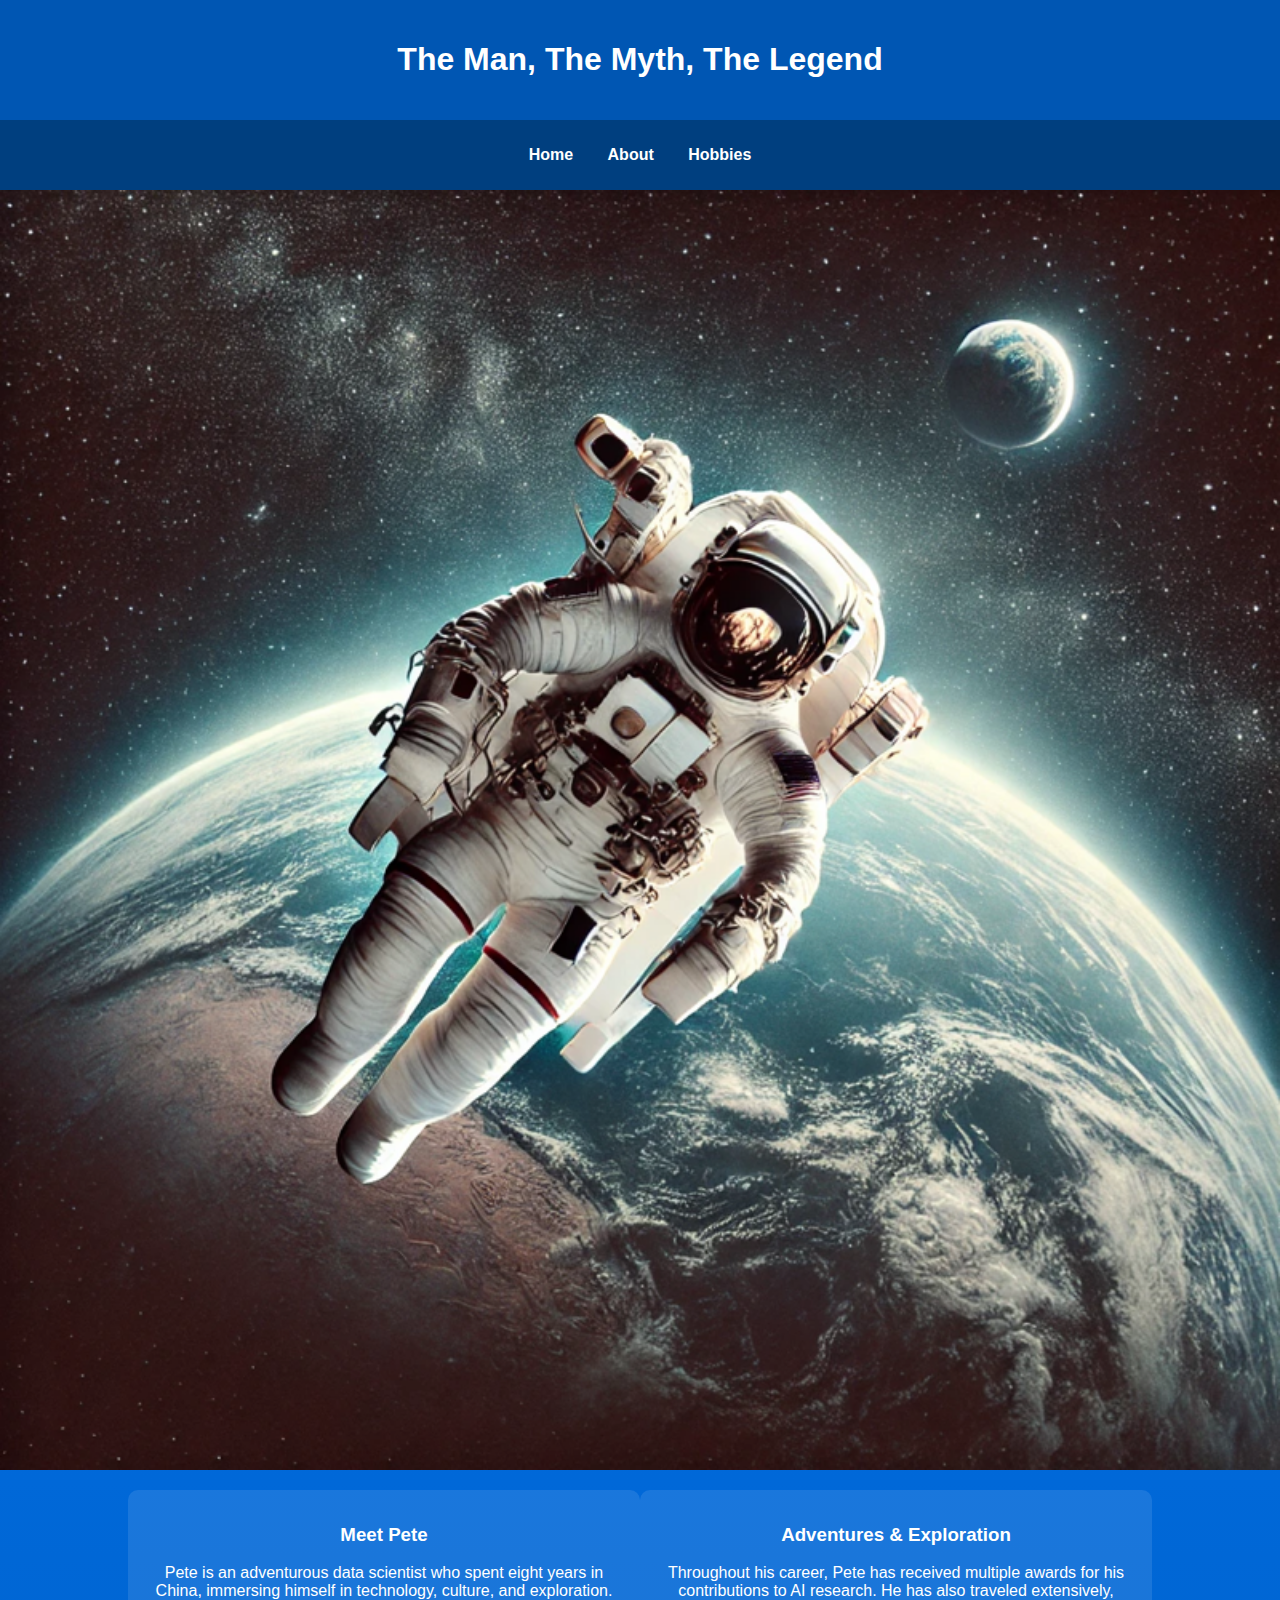
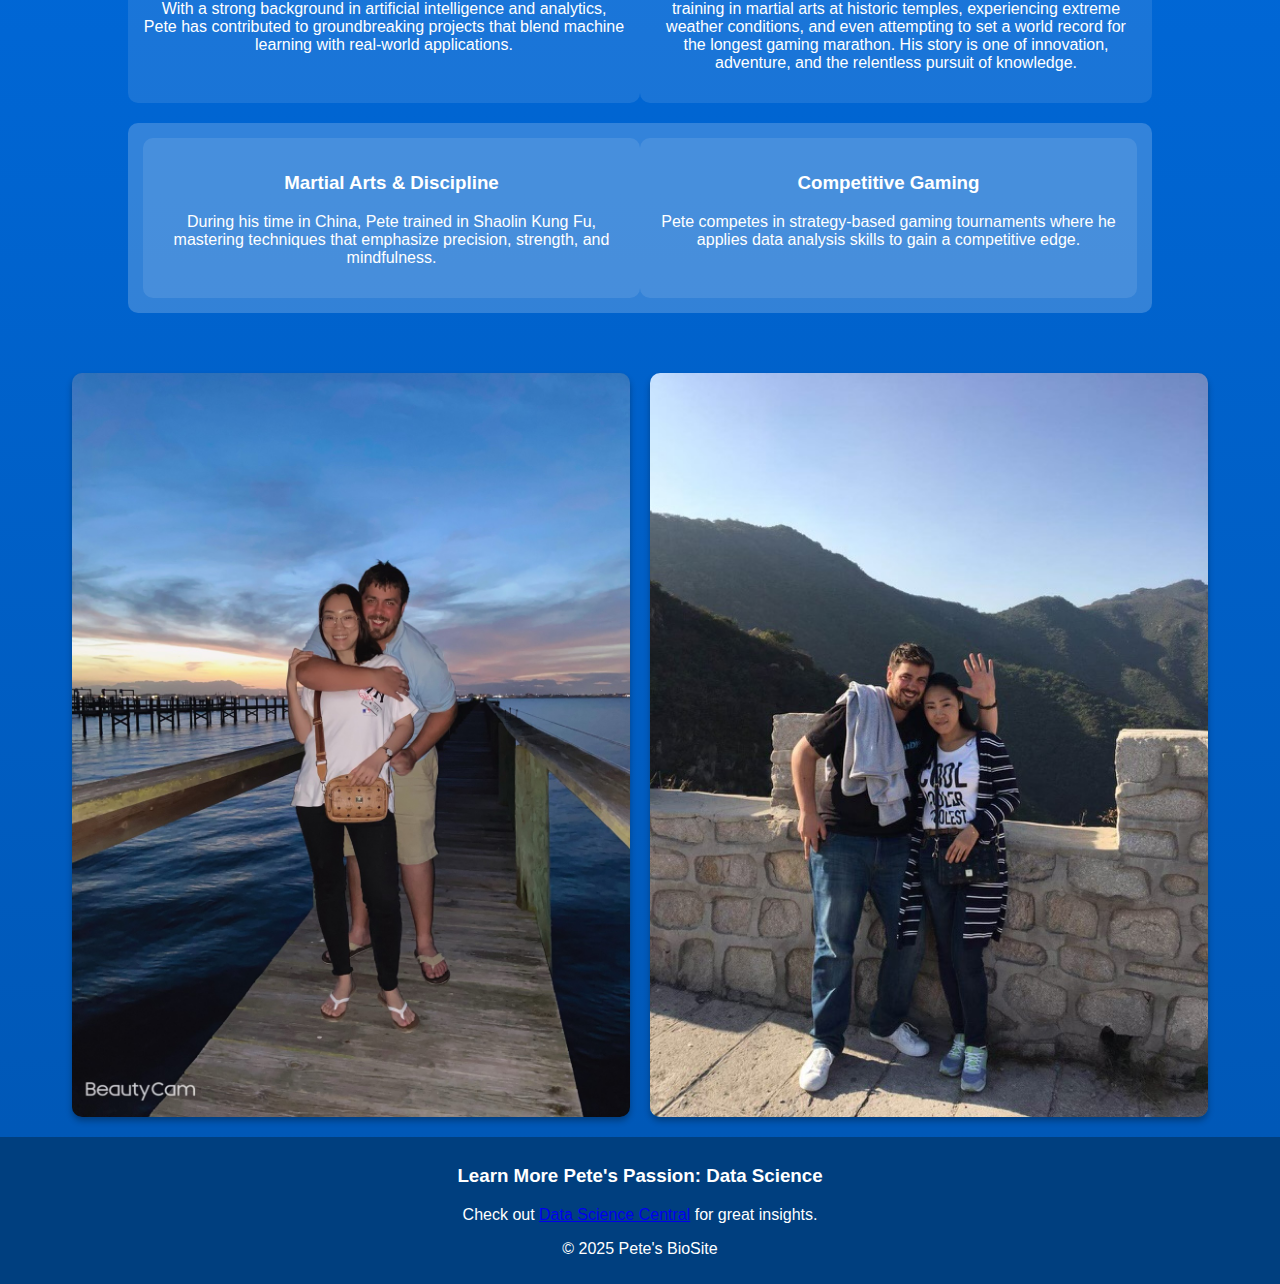
<file: index.html>
<!--
Student Name: Chris Newell
File Name: index.html
Date: March 9, 2025
-->

<!DOCTYPE html>
<html lang="en">
<head>
  <meta charset="UTF-8">
  <meta name="viewport" content="width=device-width, initial-scale=1.0">
  <meta name="description" content="Pete's BioSite - A glimpse into his life and hobbies">
  <meta name="keywords" content="Pete, bio, hobbies, data science, astronaut, deep-sea diving">
  <meta name="author" content="Chris Newell">
  <title>Pete's BioSite - Home</title>
  <link rel="stylesheet" href="css/styles.css">
</head>
<body>

  <!-- Header Section -->
  <header>
    <h1>The Man, The Myth, The Legend</h1>
  </header>

  <!-- Navigation Menu -->
  <nav aria-label="Main Navigation">
    <ul>
      <li><a href="index.html">Home</a></li>
      <li><a href="about.html">About</a></li>
      <li><a href="hobbies.html">Hobbies</a></li>
    </ul>
  </nav>

  <!-- Hero Image Section -->
  <section class="hero">
    <img src="images/hero_pete.png" alt="Pete floating in space during astronaut training" width="100%">
  </section>

  <!-- Subject's Summary Section -->
  <section class="summary-section">
    <div class="row">
      <div class="column">
        <h3>Meet Pete</h3>
        <p>Pete is an adventurous data scientist who spent eight years in China, immersing himself in technology, culture, and exploration. With a strong background in artificial intelligence and analytics, Pete has contributed to groundbreaking projects that blend machine learning with real-world applications.</p>
      </div>
      <div class="column">
        <h3>Adventures & Exploration</h3>
        <p>Throughout his career, Pete has received multiple awards for his contributions to AI research. He has also traveled extensively, training in martial arts at historic temples, experiencing extreme weather conditions, and even attempting to set a world record for the longest gaming marathon. His story is one of innovation, adventure, and the relentless pursuit of knowledge.</p>
      </div>
    </div>
    <div class="row alt-background">
      <div class="column">
        <h3>Martial Arts & Discipline</h3>
        <p>During his time in China, Pete trained in Shaolin Kung Fu, mastering techniques that emphasize precision, strength, and mindfulness.</p>
      </div>
      <div class="column">
        <h3>Competitive Gaming</h3>
        <p>Pete competes in strategy-based gaming tournaments where he applies data analysis skills to gain a competitive edge.</p>
      </div>
    </div>
  </section>

  <!-- Images of Pete -->
  <section class="image-gallery">
    <img src="images/florida.jpeg" alt="Pete enjoying the Florida coastline">
    <img src="images/plgw.jpeg" alt="Pete exploring a scenic location with his wife">
  </section>

  <!-- Footer Section -->
  <footer>
    <!-- External Link -->
  <section class="external-link">
    <h3>Learn More Pete's Passion: Data Science</h3>
    <p>Check out <a href="https://www.datasciencecentral.com" target="_blank">Data Science Central</a> for great insights.</p>
  </section>
    <p>&copy; 2025 Pete's BioSite</p>
  </footer>

</body>
</html>
</file>
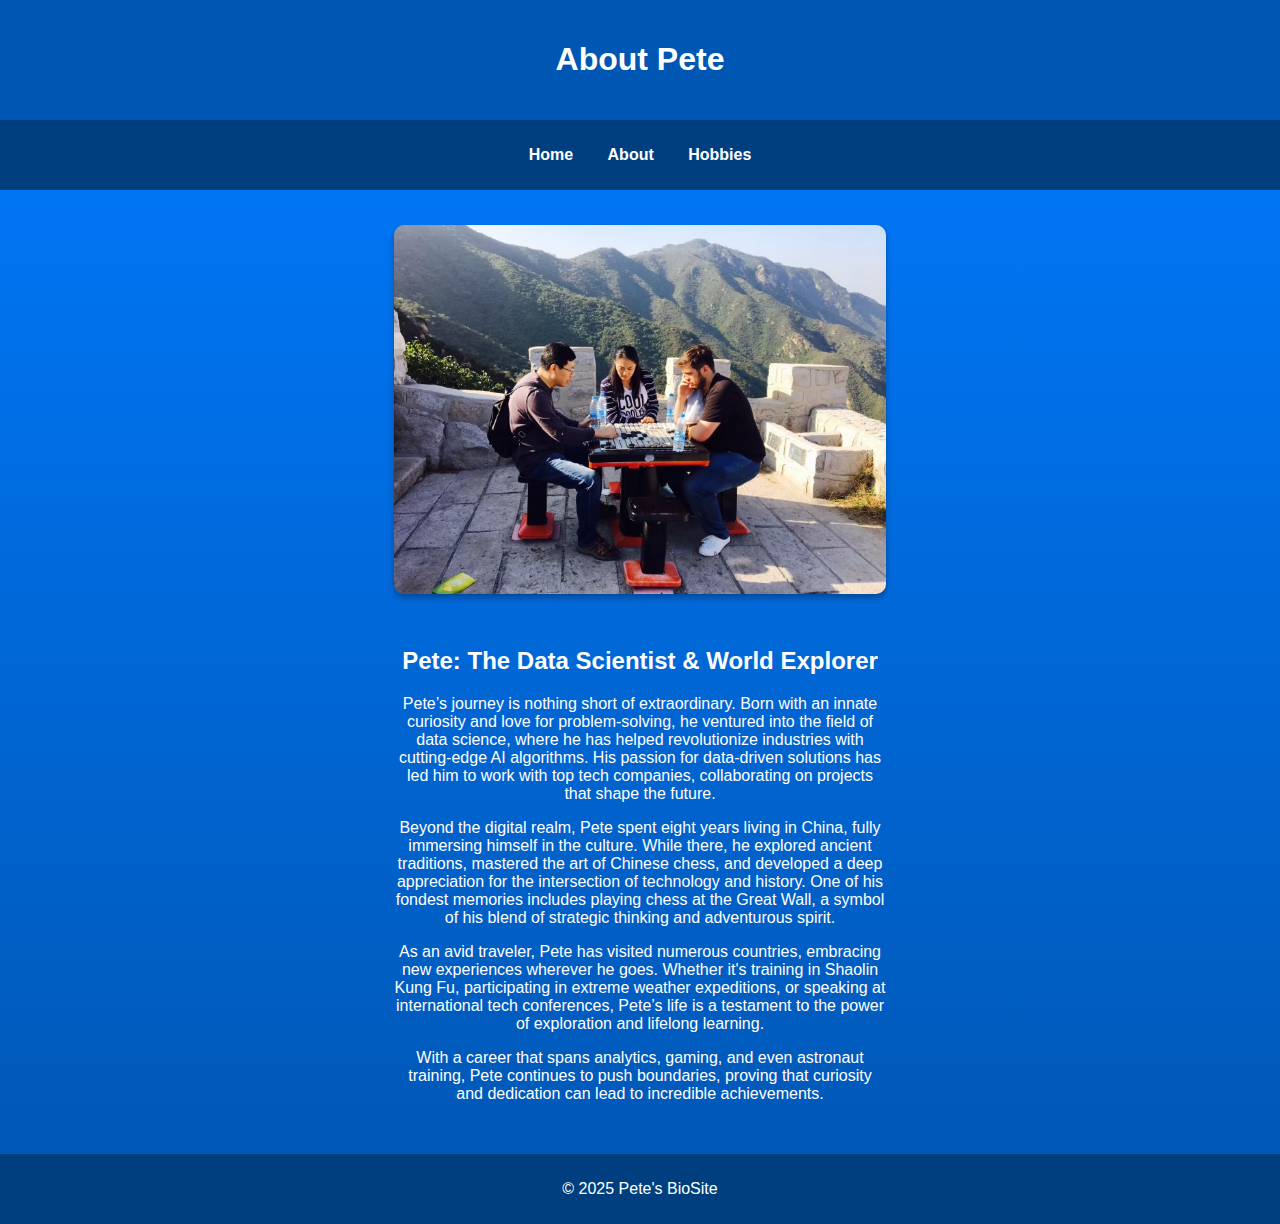
<file: about.html>
<!--
Student Name: Chris Newell
File Name: about.html
Date: March 9, 2025
-->

<!DOCTYPE html>
<html lang="en">
<head>
  <meta charset="UTF-8">
  <meta name="viewport" content="width=device-width, initial-scale=1.0">
  <meta name="description" content="Learn more about Pete's life, career, and adventures">
  <meta name="keywords" content="Pete, biography, data science, travel, China">
  <meta name="author" content="Chris Newell">
  <title>About Pete</title>
  <link rel="stylesheet" href="css/styles.css">
</head>
<body>

  <!-- Header Section -->
  <header>
    <h1>About Pete</h1>
  </header>

  <!-- Navigation Menu -->
  <nav aria-label="Main Navigation">
    <ul>
      <li><a href="index.html">Home</a></li>
      <li><a href="about.html">About</a></li>
      <li><a href="hobbies.html">Hobbies</a></li>
    </ul>
  </nav>

  <!-- About Section -->
  <section class="about-section">
    <div class="about-container">
      <div class="column">
        <img src="images/chessgreatwall.jpeg" alt="Pete playing chess at the Great Wall of China">
      </div>
      <div class="column">
        <h2>Pete: The Data Scientist & World Explorer</h2>
        <p>Pete’s journey is nothing short of extraordinary. Born with an innate curiosity and love for problem-solving, he ventured into the field of data science, where he has helped revolutionize industries with cutting-edge AI algorithms. His passion for data-driven solutions has led him to work with top tech companies, collaborating on projects that shape the future.</p>
        <p>Beyond the digital realm, Pete spent eight years living in China, fully immersing himself in the culture. While there, he explored ancient traditions, mastered the art of Chinese chess, and developed a deep appreciation for the intersection of technology and history. One of his fondest memories includes playing chess at the Great Wall, a symbol of his blend of strategic thinking and adventurous spirit.</p>
        <p>As an avid traveler, Pete has visited numerous countries, embracing new experiences wherever he goes. Whether it's training in Shaolin Kung Fu, participating in extreme weather expeditions, or speaking at international tech conferences, Pete’s life is a testament to the power of exploration and lifelong learning.</p>
        <p>With a career that spans analytics, gaming, and even astronaut training, Pete continues to push boundaries, proving that curiosity and dedication can lead to incredible achievements.</p>
      </div>
    </div>
  </section>

  <!-- Footer Section -->
  <footer>
    <p>&copy; 2025 Pete's BioSite</p>
  </footer>

</body>
</html>
</file>
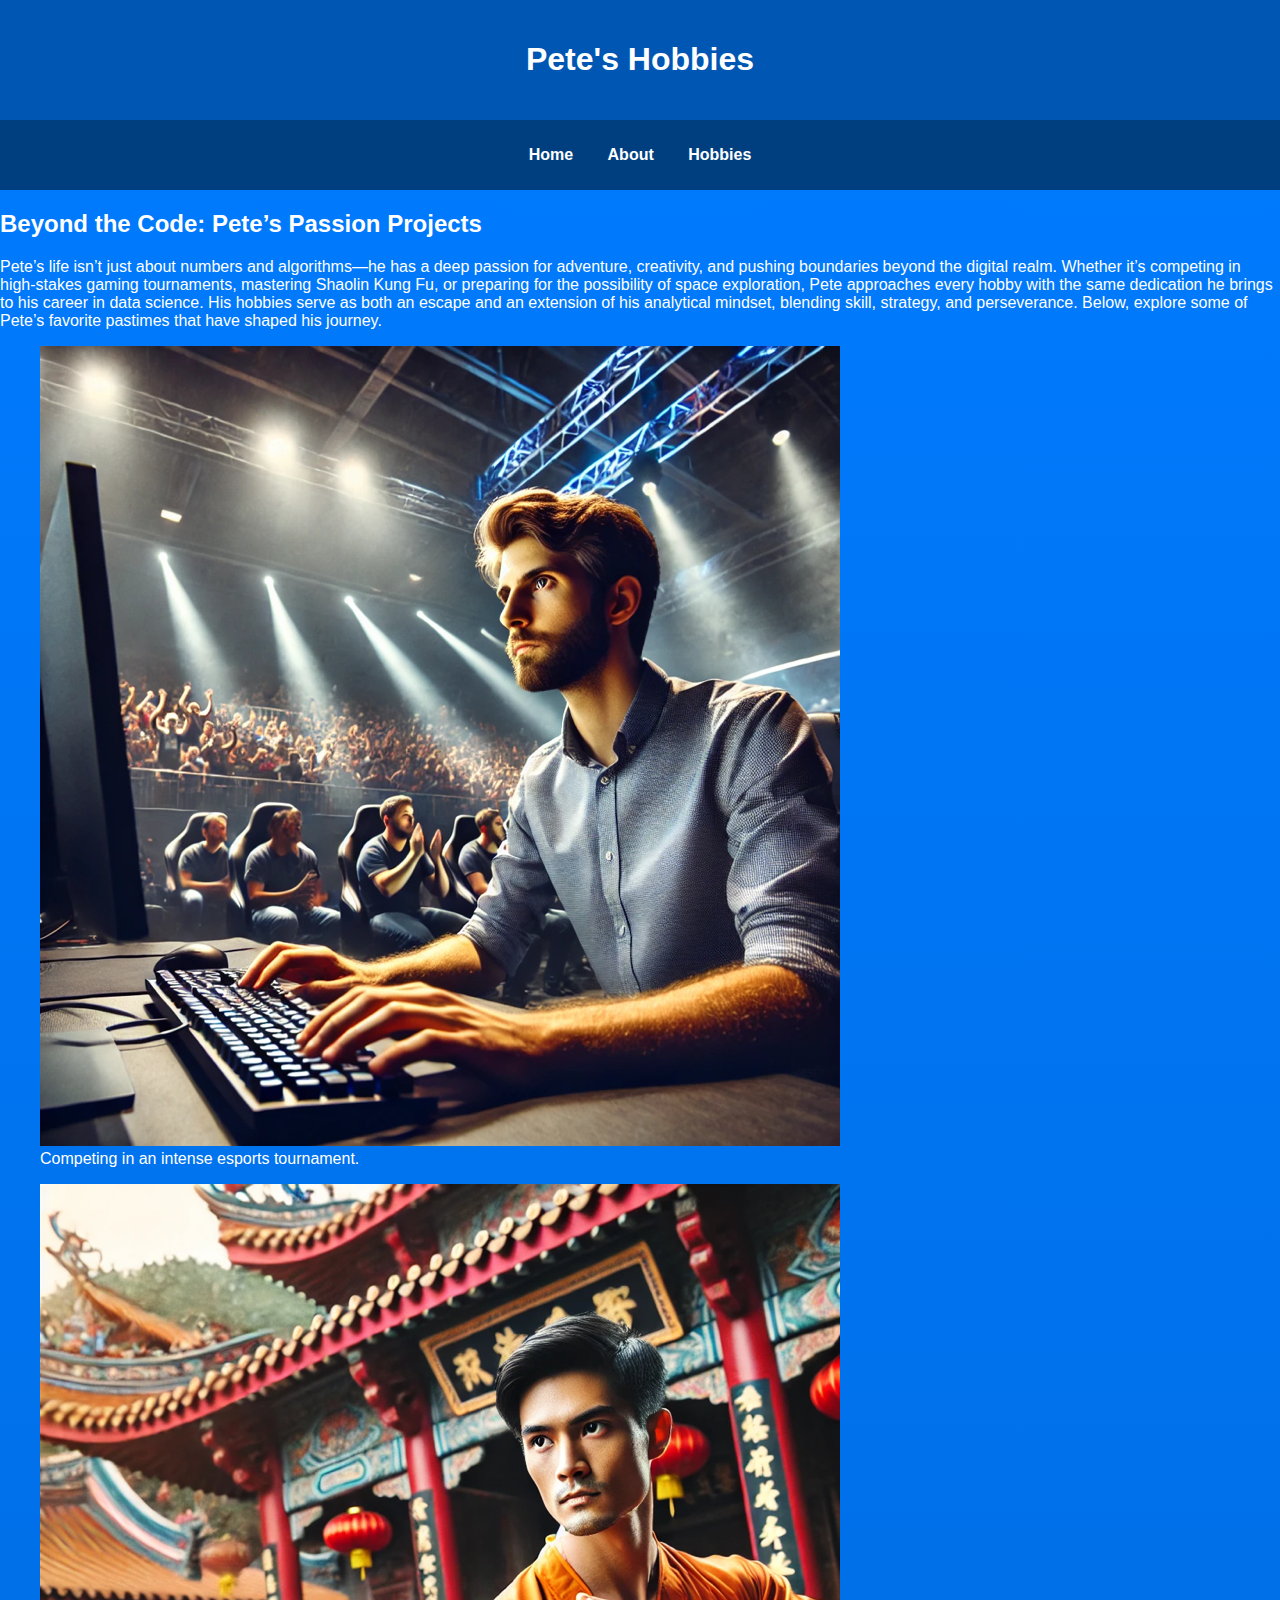
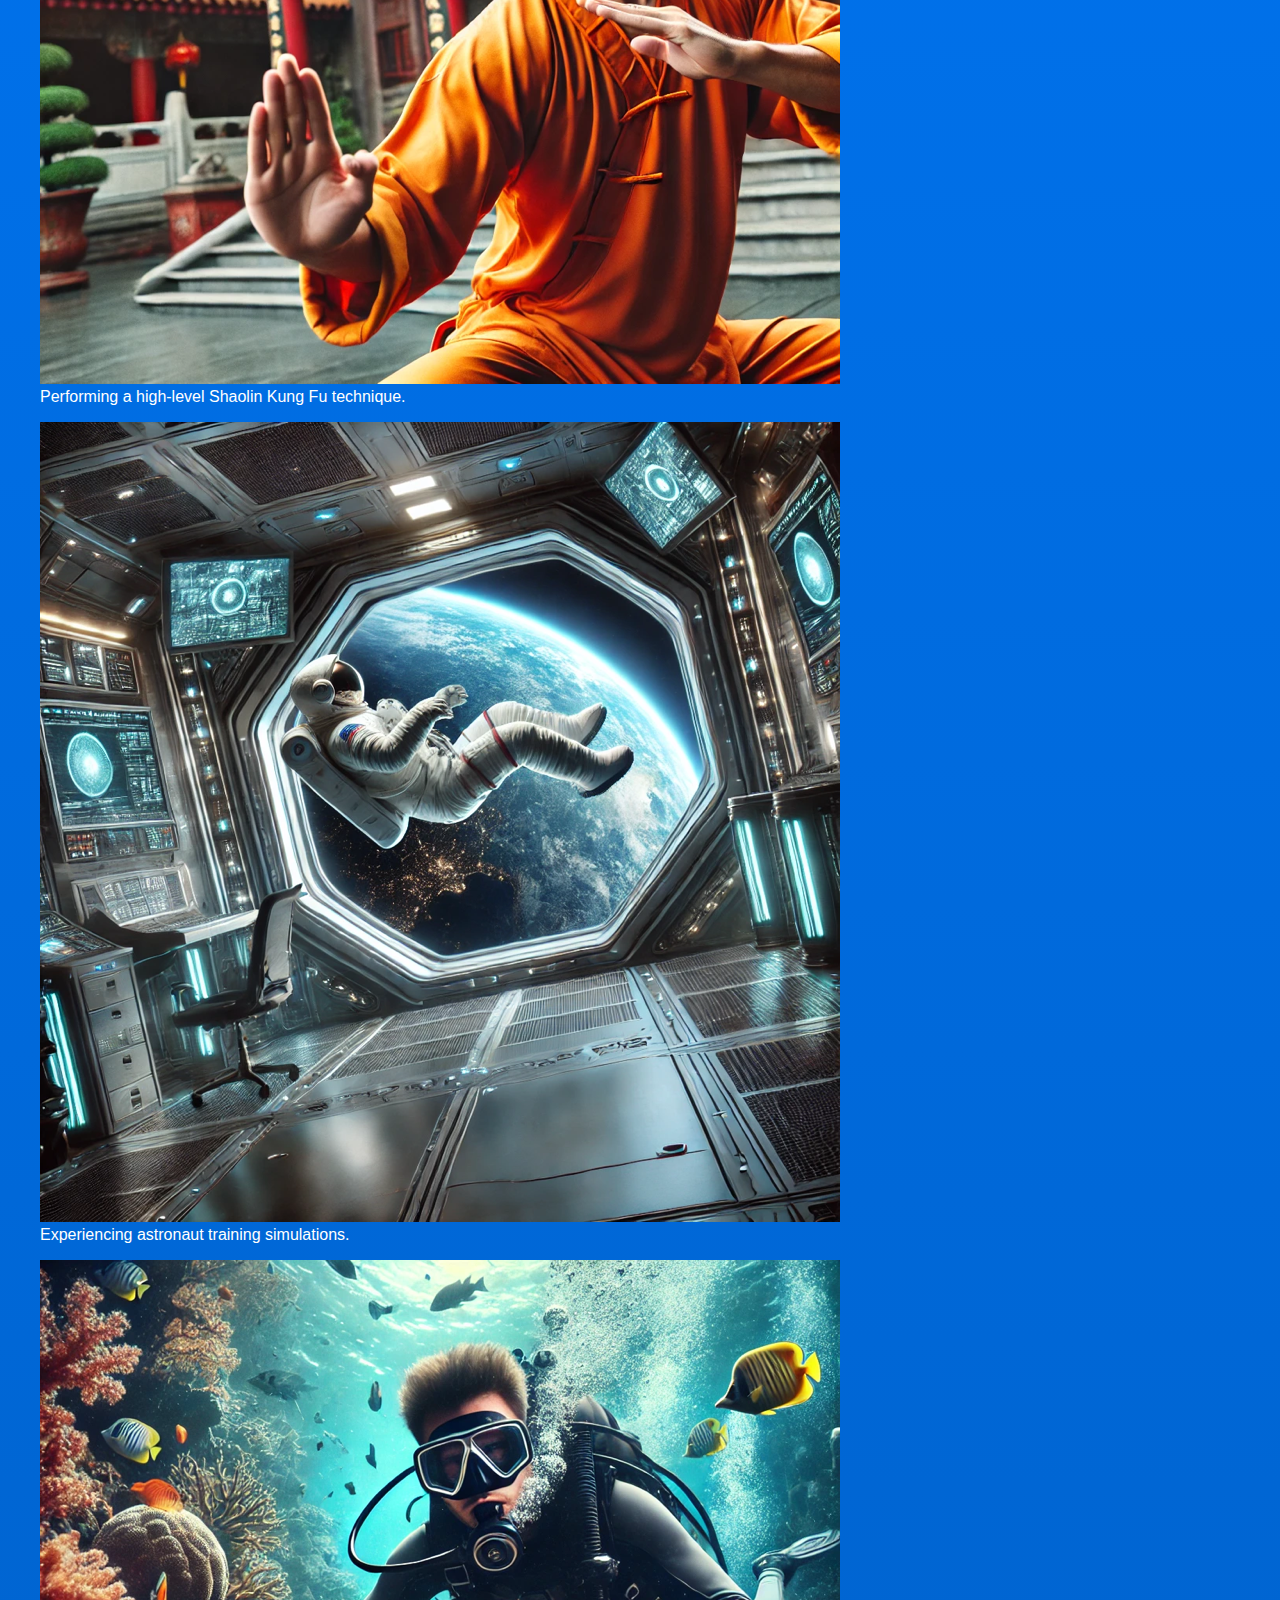
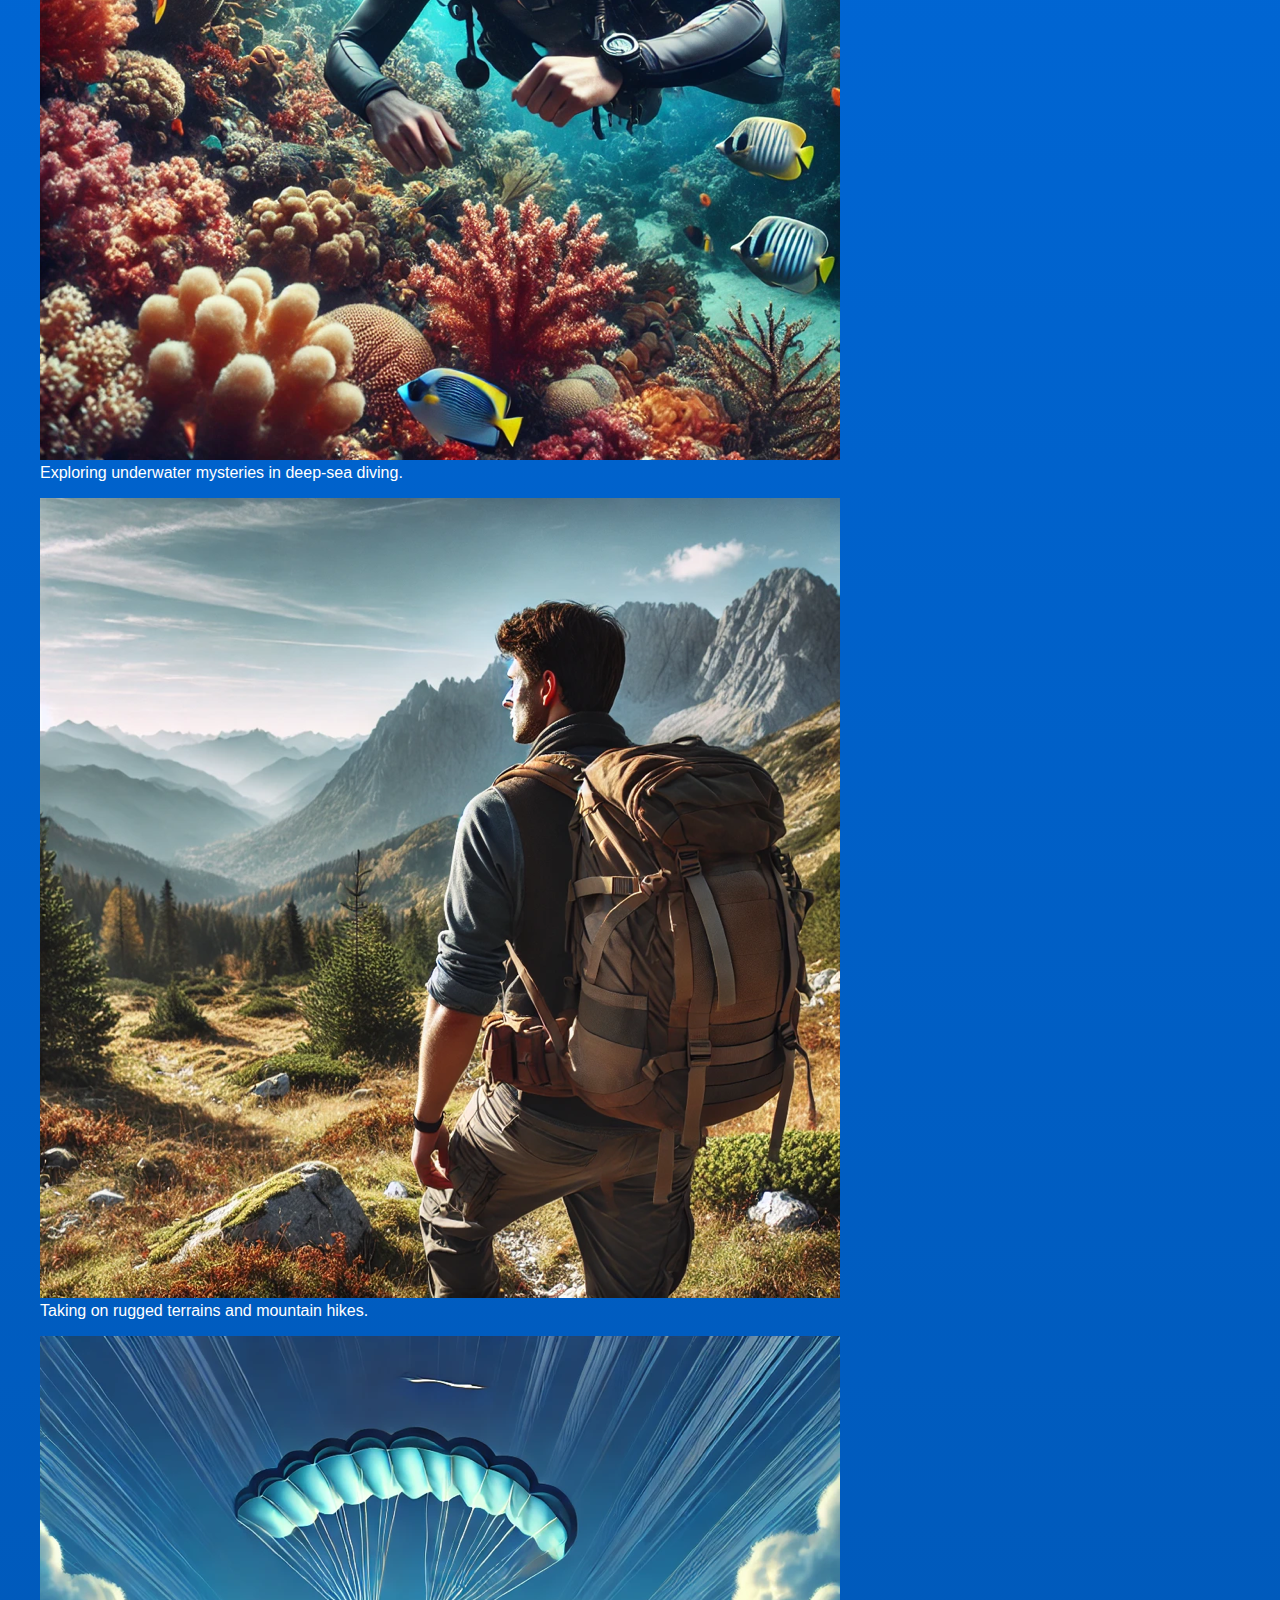
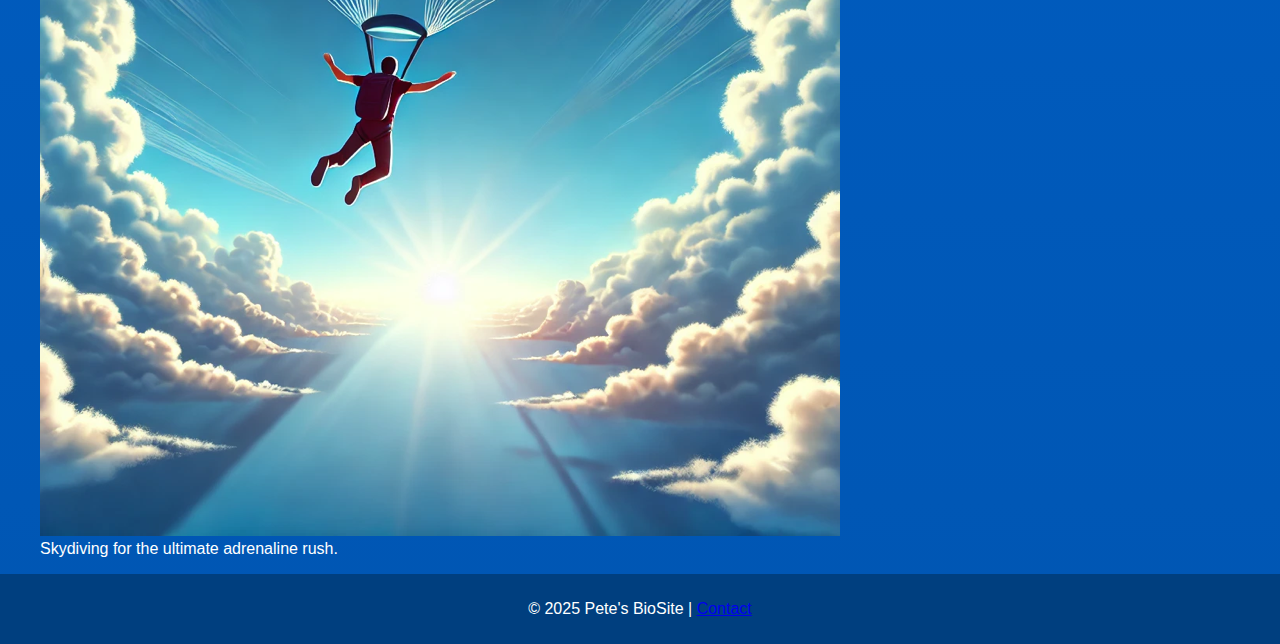
<file: hobbies.html>
<!--
Student Name: Chris Newell
File Name: hobbies.html
Date: March 9, 2025
-->

<!DOCTYPE html>
<html lang="en">
<head>
  <meta charset="UTF-8">
  <meta name="viewport" content="width=device-width, initial-scale=1.0">
  <meta name="description" content="Explore Pete's hobbies and interests">
  <meta name="keywords" content="Pete, hobbies, gaming, martial arts, space exploration">
  <meta name="author" content="Chris Newell">
  <title>Pete's Hobbies</title>
  <link rel="stylesheet" href="css/styles.css">
</head>
<body>

  <!-- Header Section -->
  <header>
    <h1>Pete's Hobbies</h1>
  </header>

  <!-- Navigation Menu -->
  <nav aria-label="Main Navigation">
    <ul>
      <li><a href="index.html">Home</a></li>
      <li><a href="about.html">About</a></li>
      <li><a href="hobbies.html">Hobbies</a></li>
    </ul>
  </nav>

  <!-- Hobbies Gallery Section -->
  <section class="hobbies-gallery">
    <h2>Beyond the Code: Pete’s Passion Projects</h2>
    <p>Pete’s life isn’t just about numbers and algorithms—he has a deep passion for adventure, creativity, and pushing boundaries beyond the digital realm. Whether it’s competing in high-stakes gaming tournaments, mastering Shaolin Kung Fu, or preparing for the possibility of space exploration, Pete approaches every hobby with the same dedication he brings to his career in data science. His hobbies serve as both an escape and an extension of his analytical mindset, blending skill, strategy, and perseverance. Below, explore some of Pete’s favorite pastimes that have shaped his journey.</p>

    <div class="gallery-grid">
      <figure>
        <img src="images/gaming.jpeg" alt="Pete at a gaming event">
        <figcaption>Competing in an intense esports tournament.</figcaption>
      </figure>
      <figure>
        <img src="images/kungfu.jpeg" alt="Pete demonstrating martial arts">
        <figcaption>Performing a high-level Shaolin Kung Fu technique.</figcaption>
      </figure>
      <figure>
        <img src="images/space.jpeg" alt="Pete inside a space training module">
        <figcaption>Experiencing astronaut training simulations.</figcaption>
      </figure>
      <figure>
        <img src="images/diving.jpeg" alt="Pete deep-sea diving">
        <figcaption>Exploring underwater mysteries in deep-sea diving.</figcaption>
      </figure>
      <figure>
        <img src="images/hiking.jpeg" alt="Pete hiking through a scenic landscape">
        <figcaption>Taking on rugged terrains and mountain hikes.</figcaption>
      </figure>
      <figure>
        <img src="images/skydiving.jpeg" alt="Pete skydiving mid-air">
        <figcaption>Skydiving for the ultimate adrenaline rush.</figcaption>
      </figure>
    </div>
  </section>

  <!-- Footer Section -->
  <footer>
    <p>&copy; 2025 Pete's BioSite | <a href="contact.html">Contact</a></p>
  </footer>

</body>
</html>
</file>
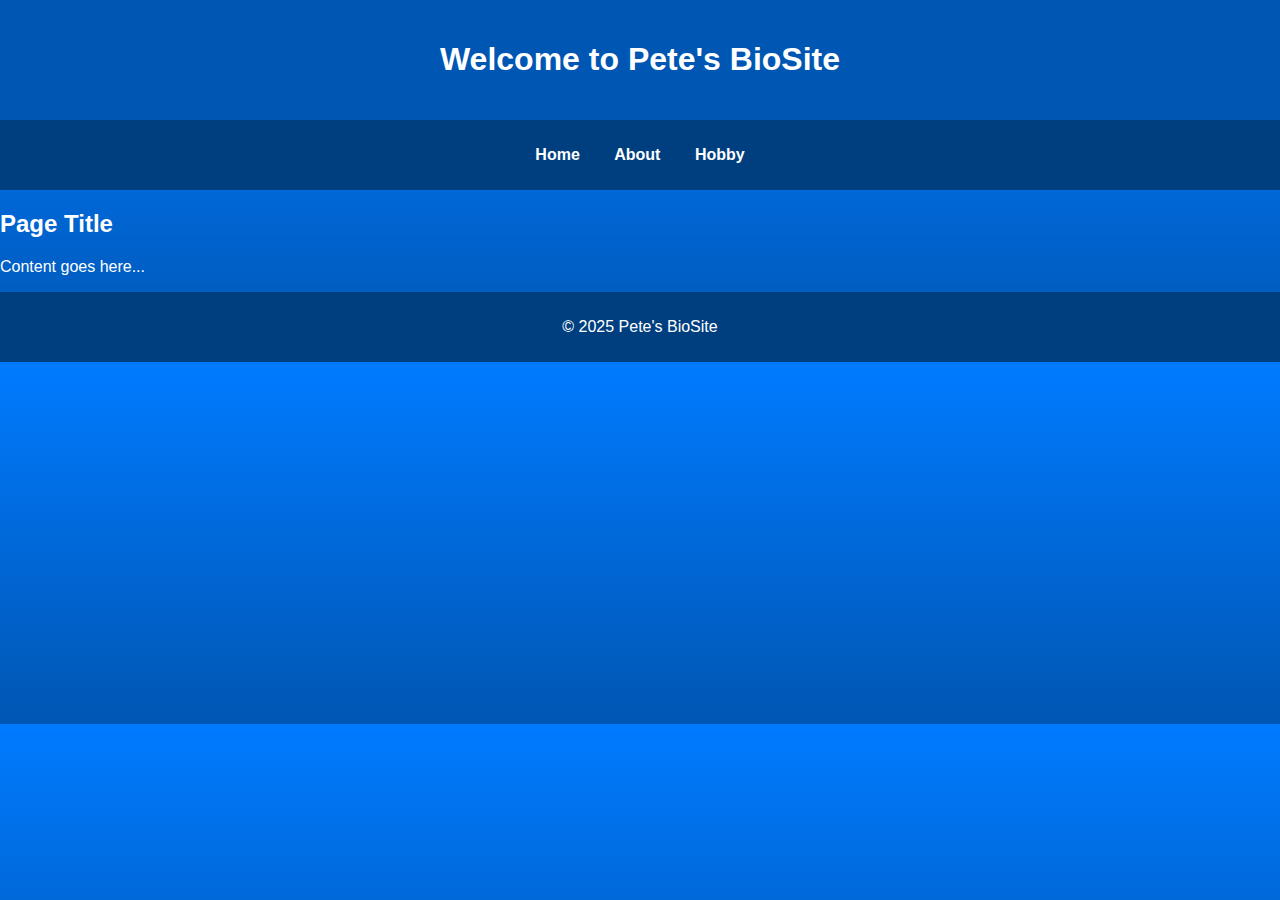
<file: template.html>
<!--
Student Name: Chris Newell
File Name: template.html
Date: March 9, 2025
-->

<!DOCTYPE html>
<html lang="en">
<head>
  <meta charset="UTF-8">
  <meta name="viewport" content="width=device-width, initial-scale=1.0">
  <title>BioSite - Template</title>
  <link rel="stylesheet" href="css/styles.css">
</head>
<body>

  <!-- Header Section -->
  <header>
    <h1>Welcome to Pete's BioSite</h1>
  </header>

  <!-- Navigation Menu -->
  <nav>
    <ul>
      <li><a href="index.html">Home</a></li>
      <li><a href="about.html">About</a></li>
      <li><a href="hobby.html">Hobby</a></li>
    </ul>
  </nav>

  <!-- Main Content Area -->
  <main>
    <h2>Page Title</h2>
    <p>Content goes here...</p>
  </main>

  <!-- Footer Section -->
  <footer>
    <p>&copy; 2025 Pete's BioSite</p>
  </footer>

</body>
</html>
</file>
<file: css/styles.css>
/*
Student Name: Chris Newell
File Name: styles.css
Date: March 9, 2025
*/

/* Global Styles */
body {
  background: linear-gradient(to bottom, #007BFF, #0056b3); /* Gradient for large screens */
  color: white;
  font-family: Arial, sans-serif;
  margin: 0;
  padding: 0;
}

/* Header */
header {
  background: #0056b3;
  padding: 20px;
  text-align: center;
}

/* Navigation */
nav {
  background: #003f7f;
  padding: 10px;
  text-align: center;
}

nav ul {
  list-style: none;
  padding: 0;
}

nav ul li {
  display: inline;
  margin: 0 15px;
}

nav ul li a {
  color: white;
  text-decoration: none;
  font-weight: bold;
}

/* Hero Image */
.hero img {
  width: 100%;
  height: auto;
  display: block;
}

/* Image Gallery Section */
.image-gallery {
  display: flex;
  justify-content: center;
  gap: 20px;
  padding: 20px;
}

.image-gallery img {
  width: 45%;
  height: auto;
  border-radius: 10px;
  box-shadow: 0px 4px 6px rgba(0, 0, 0, 0.3);
}

/* Two-Row, Two-Column Layout for Summary Section */
.summary-section {
  display: flex;
  flex-wrap: wrap;
  justify-content: center;
  padding: 20px;
  max-width: 80%;
  margin: 0 auto;
}

.summary-section .row {
  display: flex;
  width: 100%;
  justify-content: space-between;
  margin-bottom: 20px;
}

.summary-section .column {
  width: 48%;
  padding: 15px;
  background-color: rgba(255, 255, 255, 0.1);
  border-radius: 10px;
  text-align: center;
}

/* Alternate background for every other row */
.summary-section .row:nth-child(even) {
  background-color: rgba(255, 255, 255, 0.2);
  padding: 15px;
  border-radius: 10px;
}

/* About Page Layout */
.about-container {
  display: flex;
  flex-wrap: wrap;
  justify-content: center;
  align-items: center;
  max-width: 80%;
  margin: 0 auto;
  padding: 20px;
}

.about-container .column {
  width: 48%;
  padding: 15px;
  text-align: center;
}

.about-container img {
  width: 100%;
  border-radius: 10px;
  box-shadow: 0px 4px 6px rgba(0, 0, 0, 0.3);
}

/* Footer */
footer {
  text-align: center;
  padding: 10px;
  background-color: #003f7f;
  color: white;
}

/* Responsive Design */
@media (max-width: 768px) {
  .summary-section {
    flex-direction: column;
    max-width: 90%;
  }
  .summary-section .row {
    flex-direction: column;
  }
  .summary-section .column {
    width: 100%;
    margin-bottom: 10px;
  }

  .about-container {
    flex-direction: column;
  }
  .about-container .column {
    width: 100%;
  }
}

@media (max-width: 600px) {
  .summary-section {
    flex-direction: column;
  }
  .summary-section .column {
    width: 100%;
  }
}
</file>
